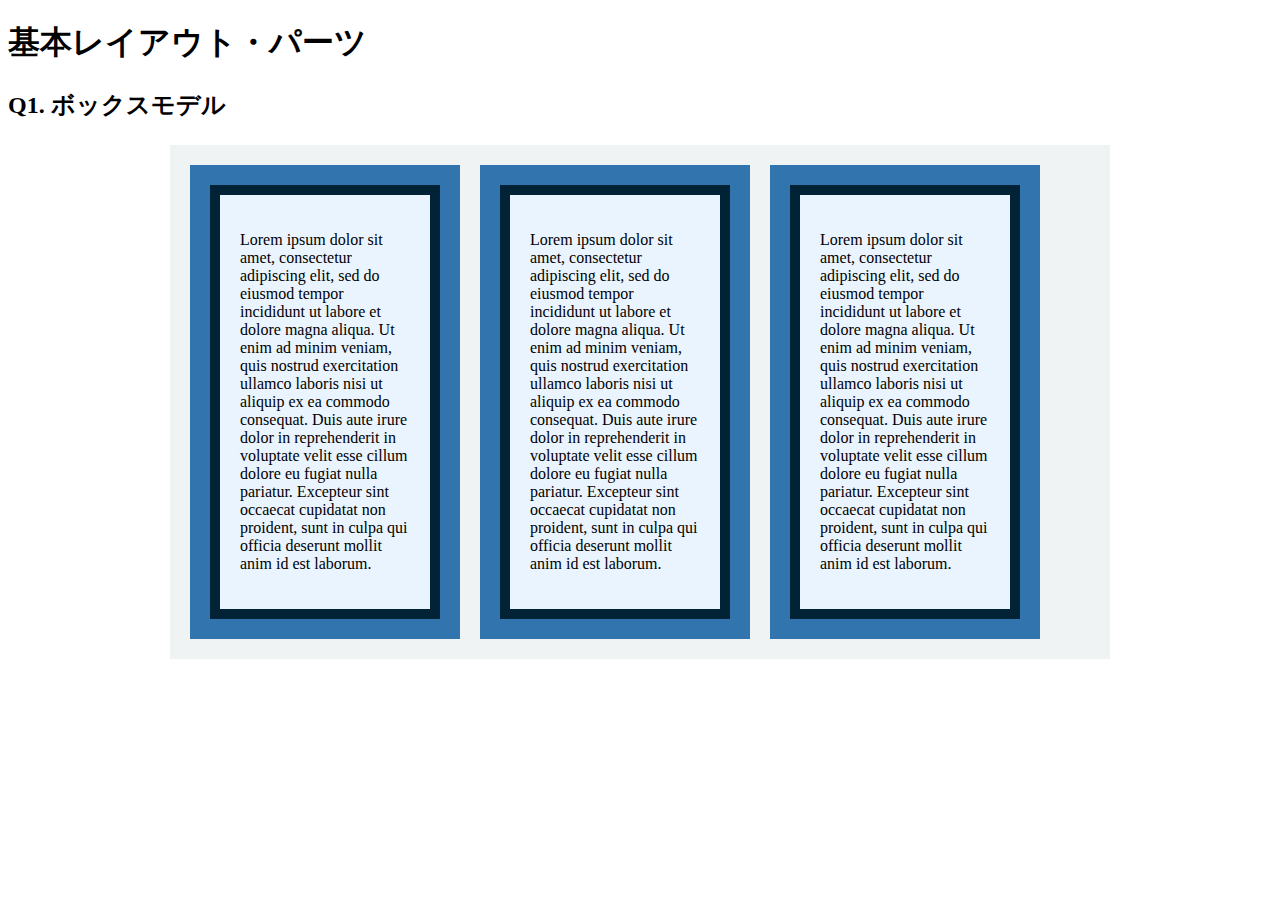
<file: layout_parts/q1/index.html>
<!DOCTYPE html>
<html>
  <head>
    <meta charset="utf-8">
    <meta http-equiv="X-UA-Compatible" content="IE=edge">
    <meta name="viewport" content="width=device-width, initial-scale=1.0, maximum-scale=1.0, user-scalable=no">
    <meta name="format-detection" content="telephone=no">
    <title>基本レイアウト・パーツ</title>
    <link rel="stylesheet" href="http://gizumo-inc.github.io/sample/front-lesson/layout_parts_new/assets/css/reset.css">
    <link rel="stylesheet" href="http://gizumo-inc.github.io/sample/front-lesson/layout_parts_new/assets/css/base.css">
    <link rel="stylesheet" href="css/style.css">
  </head>
  <body>
    <div class="wrapper">
      <h1 class="title">基本レイアウト・パーツ</h1>
      <h2 class="headline">
        <p class="headline__text">Q1. ボックスモデル</p>
      </h2>
      <div class="box">
        <!--
            このQ1のみ「answer」フォルダがあり、そこにQ1でのHTML/CSSの説明が書いてあります。
            その「index.html」をブラウザとテキストエディタで開き、参考にしてみてください。

            この問題はmarginとpaddingとborderをうまく使ってボックスを配置する問題です。
            レイアウトとしては、1つの大きなボックスの中に3つのボックスが横並びになっていて、
            さらにその3つのボックスの中にそれぞれ1つずつボックスが入っている形になっています。
            3つのボックスはfloatで横並びにしているので、clearfixでの解除も忘れないようにしてください。

            ■この問題で使う大事なプロパティ
            ・margin
            ・padding
            ・border
            ・float
        -->
        <!-- 回答はクラスq1の要素の中に書いてね -->
        <!-- すでについてるクラスにはstyleを指定しない。styleをつける場合は自分で新たにクラスをつけること -->
          <div class="q1">            
            <div class="q1__contents clearfix">
              <div class="q1__content">
                <div class="q1__content--box">
                  <p>
                    Lorem ipsum dolor sit amet, consectetur adipiscing elit, sed do eiusmod tempor incididunt ut labore et dolore magna aliqua. Ut enim ad minim veniam, quis nostrud exercitation ullamco laboris nisi ut aliquip ex ea commodo consequat. Duis aute irure dolor in reprehenderit in voluptate velit esse cillum dolore eu fugiat nulla pariatur. Excepteur sint occaecat cupidatat non proident, sunt in culpa qui officia deserunt mollit anim id est laborum.
                  </p>
                </div>
              </div>

              <div class="q1__content">
                <div class="q1__content--box">
                  <p>
                    Lorem ipsum dolor sit amet, consectetur adipiscing elit, sed do eiusmod tempor incididunt ut labore et dolore magna aliqua. Ut enim ad minim veniam, quis nostrud exercitation ullamco laboris nisi ut aliquip ex ea commodo consequat. Duis aute irure dolor in reprehenderit in voluptate velit esse cillum dolore eu fugiat nulla pariatur. Excepteur sint occaecat cupidatat non proident, sunt in culpa qui officia deserunt mollit anim id est laborum.
                  </p>
                </div>
              </div>

              <div class="q1__content">
                <div class="q1__content--box">
                  <p>
                    Lorem ipsum dolor sit amet, consectetur adipiscing elit, sed do eiusmod tempor incididunt ut labore et dolore magna aliqua. Ut enim ad minim veniam, quis nostrud exercitation ullamco laboris nisi ut aliquip ex ea commodo consequat. Duis aute irure dolor in reprehenderit in voluptate velit esse cillum dolore eu fugiat nulla pariatur. Excepteur sint occaecat cupidatat non proident, sunt in culpa qui officia deserunt mollit anim id est laborum.
                  </p>
                </div>
              </div>
          
            </div>
          </div>
          <!-- 回答はクラスq1の要素の中に書いてね -->
      </div>
    </div>
  </body>
</html>
</file>
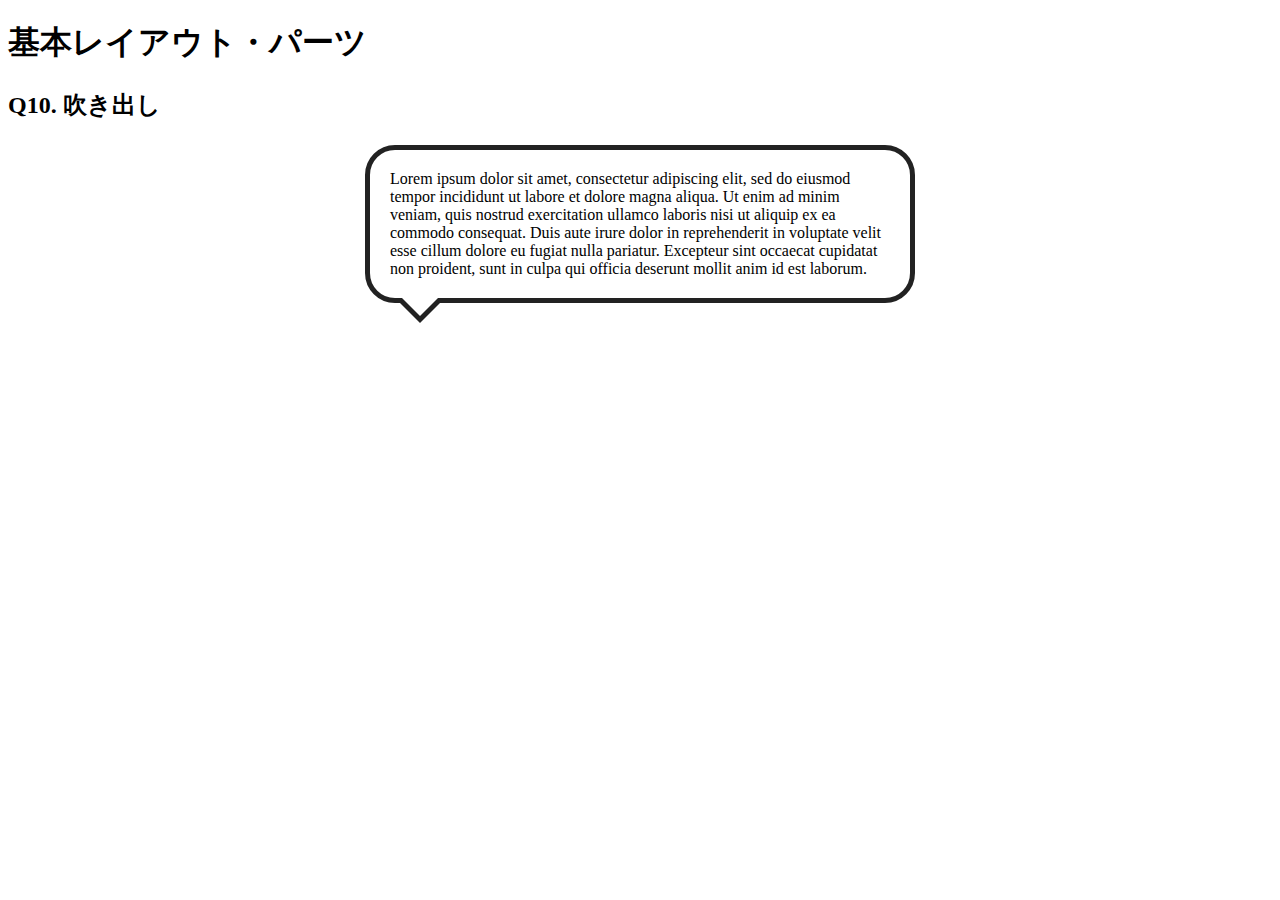
<file: layout_parts/q10/index.html>
<!DOCTYPE html>
<html>
  <head>
    <meta charset="utf-8">
    <meta http-equiv="X-UA-Compatible" content="IE=edge">
    <meta name="viewport" content="width=device-width, initial-scale=1.0, maximum-scale=1.0, user-scalable=no">
    <meta name="format-detection" content="telephone=no">
    <title>基本レイアウト・パーツ</title>
    <link rel="stylesheet" href="http://gizumo-inc.github.io/sample/front-lesson/layout_parts_new/assets/css/reset.css">
    <link rel="stylesheet" href="http://gizumo-inc.github.io/sample/front-lesson/layout_parts_new/assets/css/base.css">
    <link rel="stylesheet" href="css/style.css">
  </head>
  <body>
    <div class="wrapper">
      <h1 class="title">基本レイアウト・パーツ</h1>
      <h2 class="headline">
        <p class="headline__text">Q10. 吹き出し</p>
      </h2>
      <div class="box">
        <!--
             吹き出しというのもwebサイトにおいてよく使われるパーツです。
             これもCSSだけで実装することができますが、吹き出しの枠線の三角の部分がむずかしいかと思います。
             やり方は何通りかありますので、調べてみて自分なりの方法で再現してみてください。

             ■この問題で使う大事なプロパティ
             ・position

             ■この問題で使う大事な擬似要素
             ・:before
             ・:after
        -->
        <!-- 回答はクラスq10の要素の中に書いてね -->
        <!-- すでについてるクラスにはstyleを指定しない。styleをつける場合は自分で新たにクラスをつけること -->
        <div class="q10">
          <div class="q10__balloon">
            Lorem ipsum dolor sit amet, consectetur adipiscing elit, sed do eiusmod tempor incididunt ut labore et dolore magna aliqua. Ut enim ad minim veniam, quis nostrud exercitation ullamco laboris nisi ut aliquip ex ea commodo consequat. Duis aute irure dolor in reprehenderit in voluptate velit esse cillum dolore eu fugiat nulla pariatur. Excepteur sint occaecat cupidatat non proident, sunt in culpa qui officia deserunt mollit anim id est laborum.
          </div>
        </div>
        <!-- 回答はクラスq10の要素の中に書いてね -->
      </div>
    </div>
  </body>
</html>
</file>
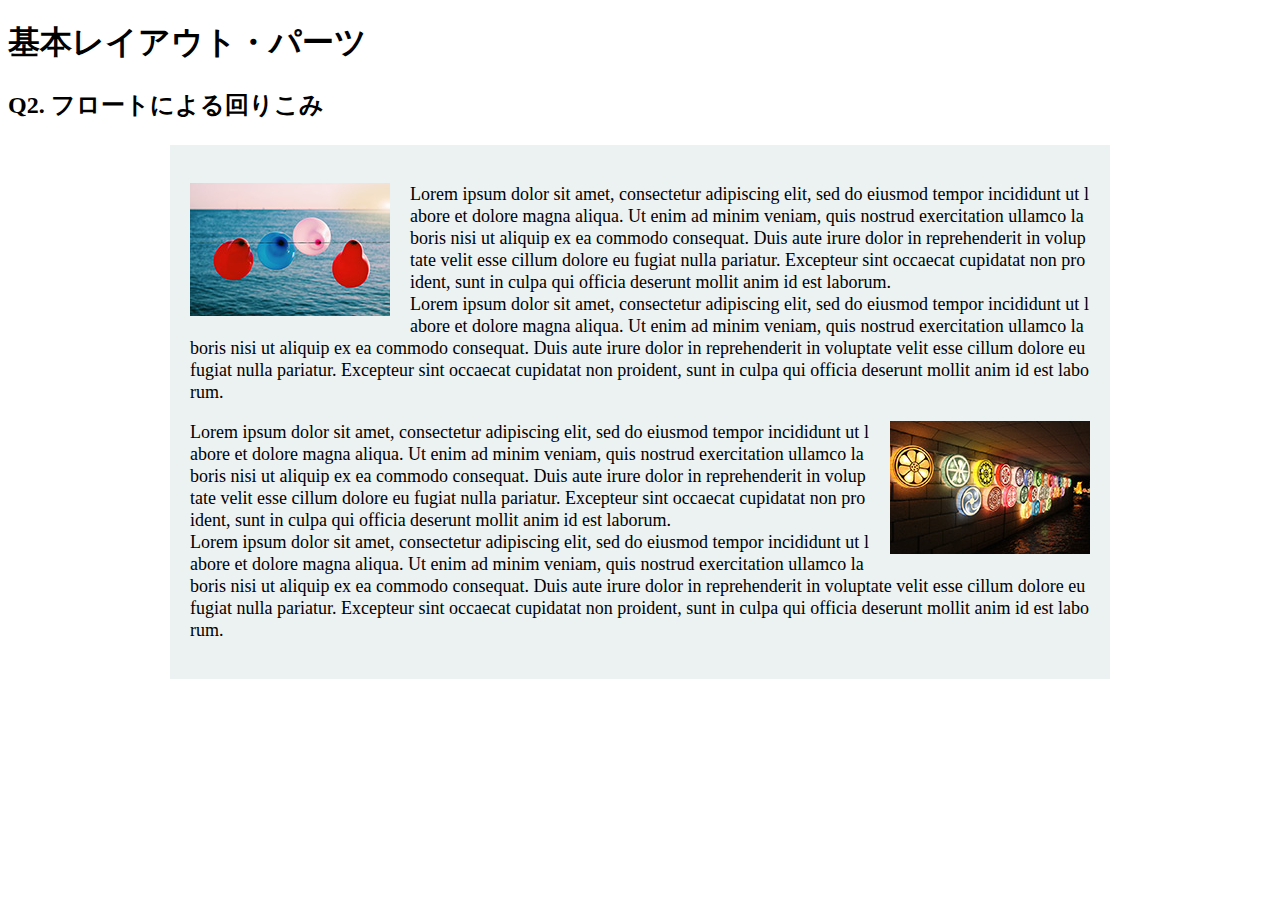
<file: layout_parts/q2/index.html>
<!DOCTYPE html>
<html>
  <head>
    <meta charset="utf-8">
    <meta http-equiv="X-UA-Compatible" content="IE=edge">
    <meta name="viewport" content="width=device-width, initial-scale=1.0, maximum-scale=1.0, user-scalable=no">
    <meta name="format-detection" content="telephone=no">
    <title>基本レイアウト・パーツ</title>
    <link rel="stylesheet" href="http://gizumo-inc.github.io/sample/front-lesson/layout_parts_new/assets/css/reset.css">
    <link rel="stylesheet" href="http://gizumo-inc.github.io/sample/front-lesson/layout_parts_new/assets/css/base.css">
    <link rel="stylesheet" href="css/style.css">
  </head>
  <body>
    <div class="wrapper">
      <h1 class="title">基本レイアウト・パーツ</h1>
      <h2 class="headline">
        <p class="headline__text">Q2. フロートによる回りこみ</p>
      </h2>
      <div class="box">
        <!--
             floatは要素を横並びにするという役割を持ったプロパティですが、文字を回り込ませることができるプロパティでもあります。
             その機能を使って文字列の中に画像をまぜてきれいなレイアウトを作ることができます。
             このレイアウトはボックスで言うと、1つの大きなボックスの中に2つのボックスが縦に並んでいる状態です。文字がずっと続いているのでボックスは1つしかないと思われがちですが、2つのボックスで作っているのでそこを意識してみてください。

             画像はimgタグを使って出力します。使う画像は以下の2つです。
             1つ目の画像： "http://gizumo-inc.github.io/sample/front-lesson/layout_parts_new/assets/img/q2/thumb_1.jpg"
             2つ目の画像： "http://gizumo-inc.github.io/sample/front-lesson/layout_parts_new/assets/img/q2/thumb_2.jpg"

             ■この問題で使う大事なプロパティ
             ・margin
             ・float
        -->
        <!-- 回答はクラスq2の要素の中に書いてね -->
        <!-- すでについてるクラスにはstyleを指定しない。styleをつける場合は自分で新たにクラスをつけること -->
        <div class="q2">
          <div class="q2__contents">
            <div class="q2__content">
              <div class="left__content">
                <img src="../assets/img/q2/thumb_1.jpg" alt="">
              </div>
                <p class="q2__text">Lorem ipsum dolor sit amet, consectetur adipiscing elit, sed do eiusmod tempor incididunt ut labore et dolore magna aliqua. Ut enim ad minim veniam, quis nostrud exercitation ullamco laboris nisi ut aliquip ex ea commodo consequat. Duis aute irure dolor in reprehenderit in voluptate velit esse cillum dolore eu fugiat nulla pariatur. Excepteur sint occaecat cupidatat non proident, sunt in culpa qui officia deserunt mollit anim id est laborum.<br>Lorem ipsum dolor sit amet, consectetur adipiscing elit, sed do eiusmod tempor incididunt ut labore et dolore magna aliqua. Ut enim ad minim veniam, quis nostrud exercitation ullamco laboris nisi ut aliquip ex ea commodo consequat. Duis aute irure dolor in reprehenderit in voluptate velit esse cillum dolore eu fugiat nulla pariatur. Excepteur sint occaecat cupidatat non proident, sunt in culpa qui officia deserunt mollit anim id est laborum.</p>
            </div>
            <div class="q2__content">
              <div class="right__content">
                <img src="../assets/img/q2/thumb_2.jpg" alt="">
              </div>
              <p class="q2__text">Lorem ipsum dolor sit amet, consectetur adipiscing elit, sed do eiusmod tempor incididunt ut labore et dolore magna aliqua. Ut enim ad minim veniam, quis nostrud exercitation ullamco laboris nisi ut aliquip ex ea commodo consequat. Duis aute irure dolor in reprehenderit in voluptate velit esse cillum dolore eu fugiat nulla pariatur. Excepteur sint occaecat cupidatat non proident, sunt in culpa qui officia deserunt mollit anim id est laborum.<br>Lorem ipsum dolor sit amet, consectetur adipiscing elit, sed do eiusmod tempor incididunt ut labore et dolore magna aliqua. Ut enim ad minim veniam, quis nostrud exercitation ullamco laboris nisi ut aliquip ex ea commodo consequat. Duis aute irure dolor in reprehenderit in voluptate velit esse cillum dolore eu fugiat nulla pariatur. Excepteur sint occaecat cupidatat non proident, sunt in culpa qui officia deserunt mollit anim id est laborum.</p>
            </div>
          </div>
        </div>
        <!-- 回答はクラスq2の要素の中に書いてね -->
      </div>
    </div>
  </body>
</html>
</file>
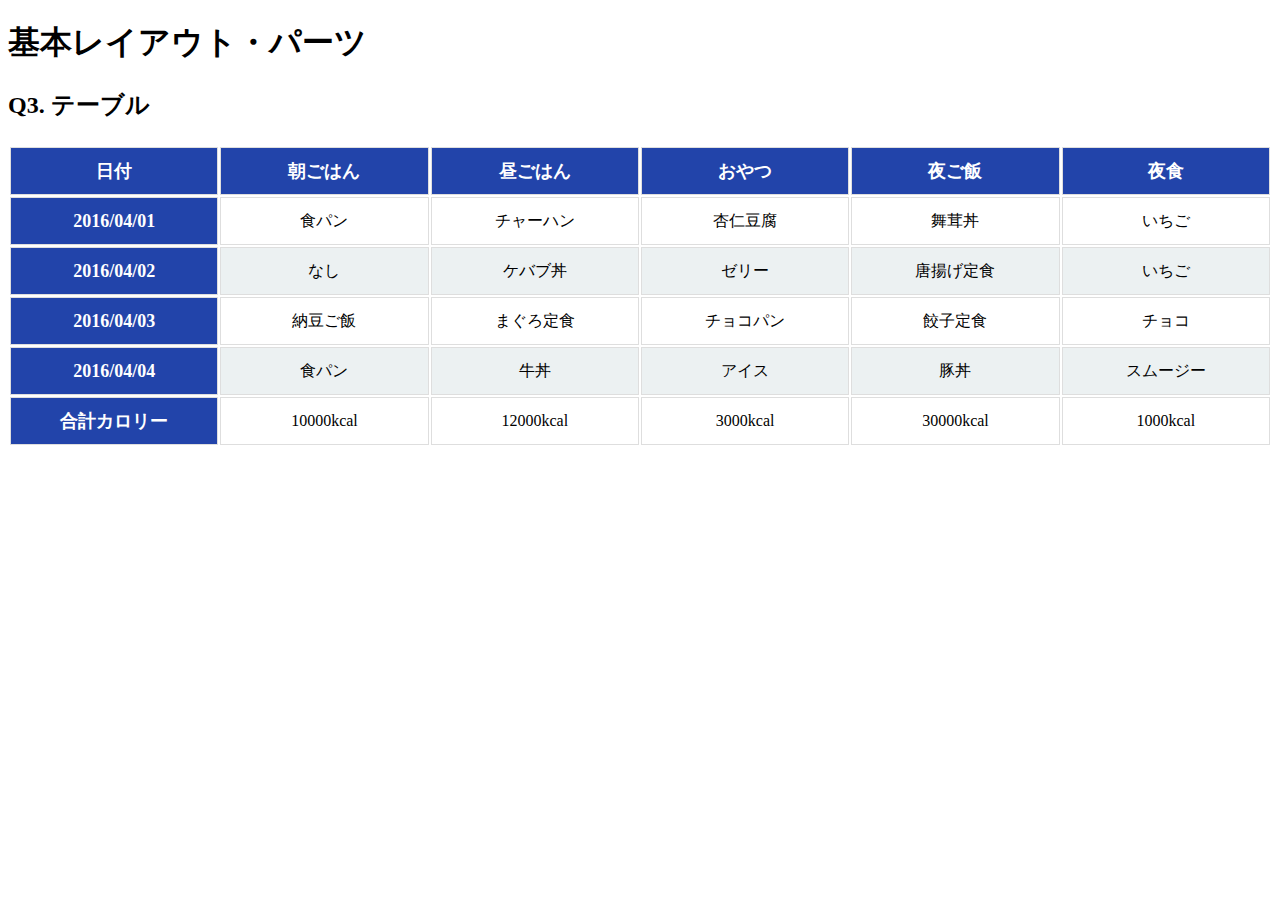
<file: layout_parts/q3/index.html>
<!DOCTYPE html>
<html>
  <head>
    <meta charset="utf-8">
    <meta http-equiv="X-UA-Compatible" content="IE=edge">
    <meta name="viewport" content="width=device-width, initial-scale=1.0, maximum-scale=1.0, user-scalable=no">
    <meta name="format-detection" content="telephone=no">
    <title>基本レイアウト・パーツ</title>
    <link rel="stylesheet" href="http://gizumo-inc.github.io/sample/front-lesson/layout_parts_new/assets/css/reset.css">
    <link rel="stylesheet" href="http://gizumo-inc.github.io/sample/front-lesson/layout_parts_new/assets/css/base.css">
    <link rel="stylesheet" href="css/style.css">
  </head>
  <body>
    <div class="wrapper">
      <h1 class="title">基本レイアウト・パーツ</h1>
      <h2 class="headline">
        <p class="headline__text">Q3. テーブル</p>
      </h2>
      <div class="box">
        <!--
             tableタグを使って表をつくってもらいます。
             tableタグ内では使っていいタグと使っていい順序というものが決まっています。
             それを検索しながら当てはめてください。

             背景色が青いセルのfont-sizeは18pxでline-heightが26pxです。
             それ以外のセルはfont-sizeが16pxでline-heightが22pxです。

             ■この問題で使う大事なプロパティ
             ・table-layout

             ■この問題で使う大事な擬似要素
             ・:nth-child
             ・:first-child
             ・:last-child

             ■必須ではないけど使えると便利な擬似要素
             ・:not
        -->
        <!-- 回答はクラスq3の要素の中に書いてね -->
        <!-- すでについてるクラスにはstyleを指定しない。styleをつける場合は自分で新たにクラスをつけること -->
        <div class="q3">
          <table class="q3__contents">
            <thead>
              <tr>
                <th>日付</th>
                <th>朝ごはん</th>
                <th>昼ごはん</th>
                <th>おやつ</th>
                <th>夜ご飯</th>
                <th>夜食</th>
              </tr>
            </thead>
            <tbody>
              <tr>
                <th>2016/04/01</th>
                <td>食パン</td>
                <td>チャーハン</td>
                <td>杏仁豆腐</td>
                <td>舞茸丼</td>
                <td>いちご</td>
              </tr>
              <tr>
                <th>2016/04/02</th>
                <td>なし</td>
                <td>ケバブ丼</td>
                <td>ゼリー</td>
                <td>唐揚げ定食</td>
                <td>いちご</td>
              </tr>
              <tr>
                <th>2016/04/03</th>
                <td>納豆ご飯</td>
                <td>まぐろ定食</td>
                <td>チョコパン</td>
                <td>餃子定食</td>
                <td>チョコ</td>
              </tr>
              <tr>
                <th>2016/04/04</th>
                <td>食パン</td>
                <td>牛丼</td>
                <td>アイス</td>
                <td>豚丼</td>
                <td>スムージー</td>
              </tr>
              <tr>
                <th>合計カロリー</th>
                <td>10000kcal</td>
                <td>12000kcal</td>
                <td>3000kcal</td>
                <td>30000kcal</td>
                <td>1000kcal</td>
              </tr>
            </tbody>
          </table>
          </div>
        </div>
        <!-- 回答はクラスq3の要素の中に書いてね -->
      </div>
    </div>
  </body>
</html>
</file>
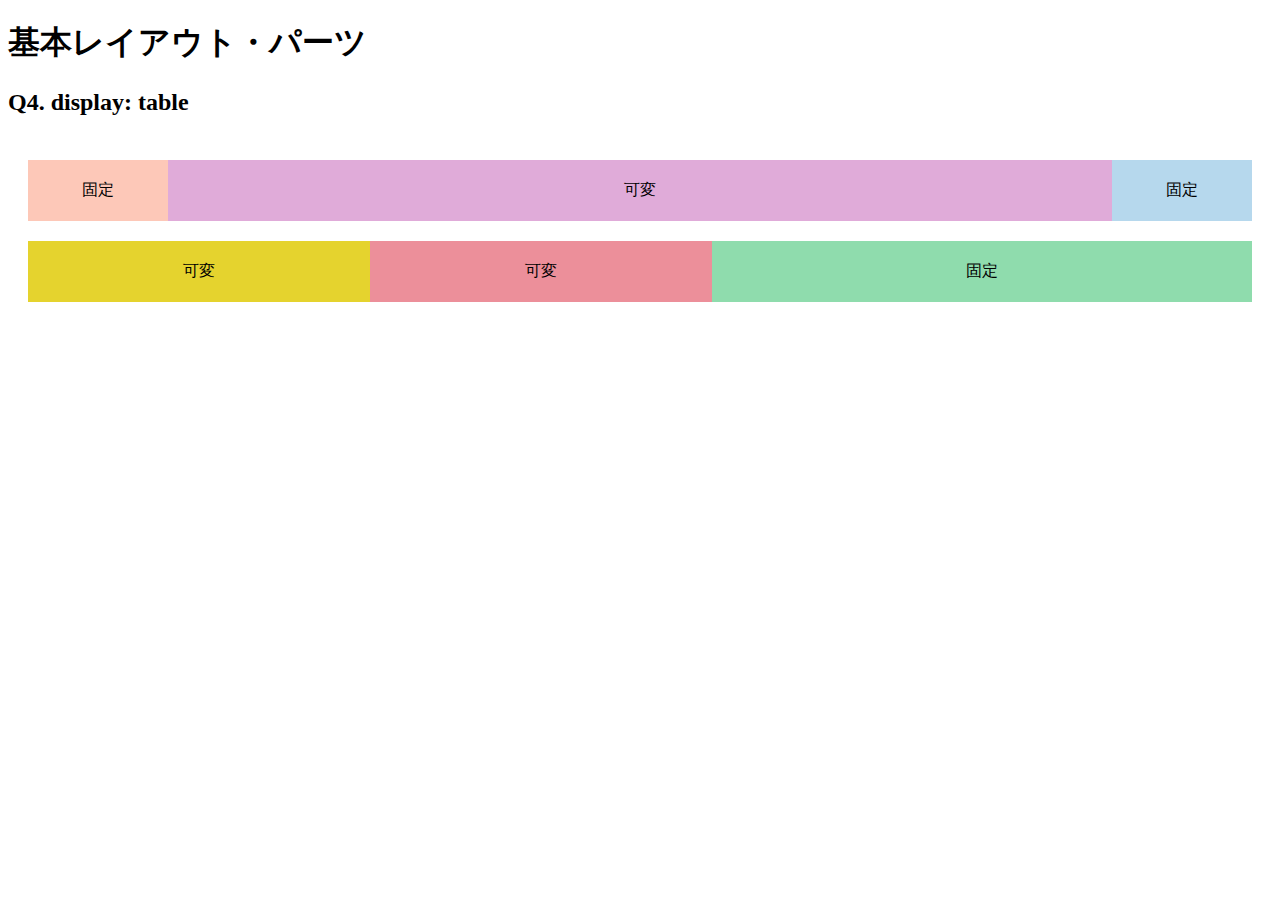
<file: layout_parts/q4/index.html>
<!DOCTYPE html>
<html>
  <head>
    <meta charset="utf-8">
    <meta http-equiv="X-UA-Compatible" content="IE=edge">
    <meta name="viewport" content="width=device-width, initial-scale=1.0, maximum-scale=1.0, user-scalable=no">
    <meta name="format-detection" content="telephone=no">
    <title>基本レイアウト・パーツ</title>
    <link rel="stylesheet" href="http://gizumo-inc.github.io/sample/front-lesson/layout_parts_new/assets/css/reset.css">
    <link rel="stylesheet" href="http://gizumo-inc.github.io/sample/front-lesson/layout_parts_new/assets/css/base.css">
    <link rel="stylesheet" href="css/style.css">
  </head>
  <body>
    <div class="wrapper">
      <h1 class="title">基本レイアウト・パーツ</h1>
      <h2 class="headline">
        <p class="headline__text">Q4. display: table</p>
      </h2>
      <div class="box">
        <!--
             Webサイトを作る際、「メインコンテンツはウィンドウの横幅に応じて伸縮するけれどサイドバーは常に固定値」といったようなレイアウトをすることが多々あります。
             そのようなときに、ウィンドウサイズに対して固定のものと可変のものを横に並べるやり方がわからないとレイアウトができません。
             display: tableを使うことで実現することができるのでやってみましょう。
             固定と書いてあるdivはウィンドウサイズが変わっても横幅が変化せず、可変と書いてあるdivはウィンドウサイズの変化に合わせて横幅が変化するようにスタイルをあてます。

             今回もHTMLは記述してあるので、新たにclassを付与してスタイルをあててください。
             .q4のdivにスタイルを当てる場合は、.q4に当てるのではなく新たにclassを付与してスタイルをあててください。

             ■この問題で使う大事なプロパティ
             ・display: table
             ・display: table-cell
        -->
        <!-- 回答はクラスq4の要素の中に書いてね -->
        <!-- すでについてるクラスにはstyleを指定しない。styleをつける場合は自分で新たにクラスをつけること -->
        <!-- 新たにタグは追加しなくてもできます。 -->
        <div class="q4">
          <div class="q4__contents">
            <div class="q4__content">
              <div class="q4__content__sell pink__sell">固定</div>
              <div class="q4__content__sell purple__sell">可変</div>
              <div class="q4__content__sell blue__sell">固定</div>
            </div>
  
            <div class="q4__content">
              <div class="q4__content__sell yellow__sell">可変</div>
              <div class="q4__content__sell red__sell">可変</div>
              <div class="q4__content__sell green__sell">固定</div>
            </div>
          </div>

        </div>
        <!-- 回答はクラスq4の要素の中に書いてね -->
      </div>
    </div>
  </body>
</html>
</file>
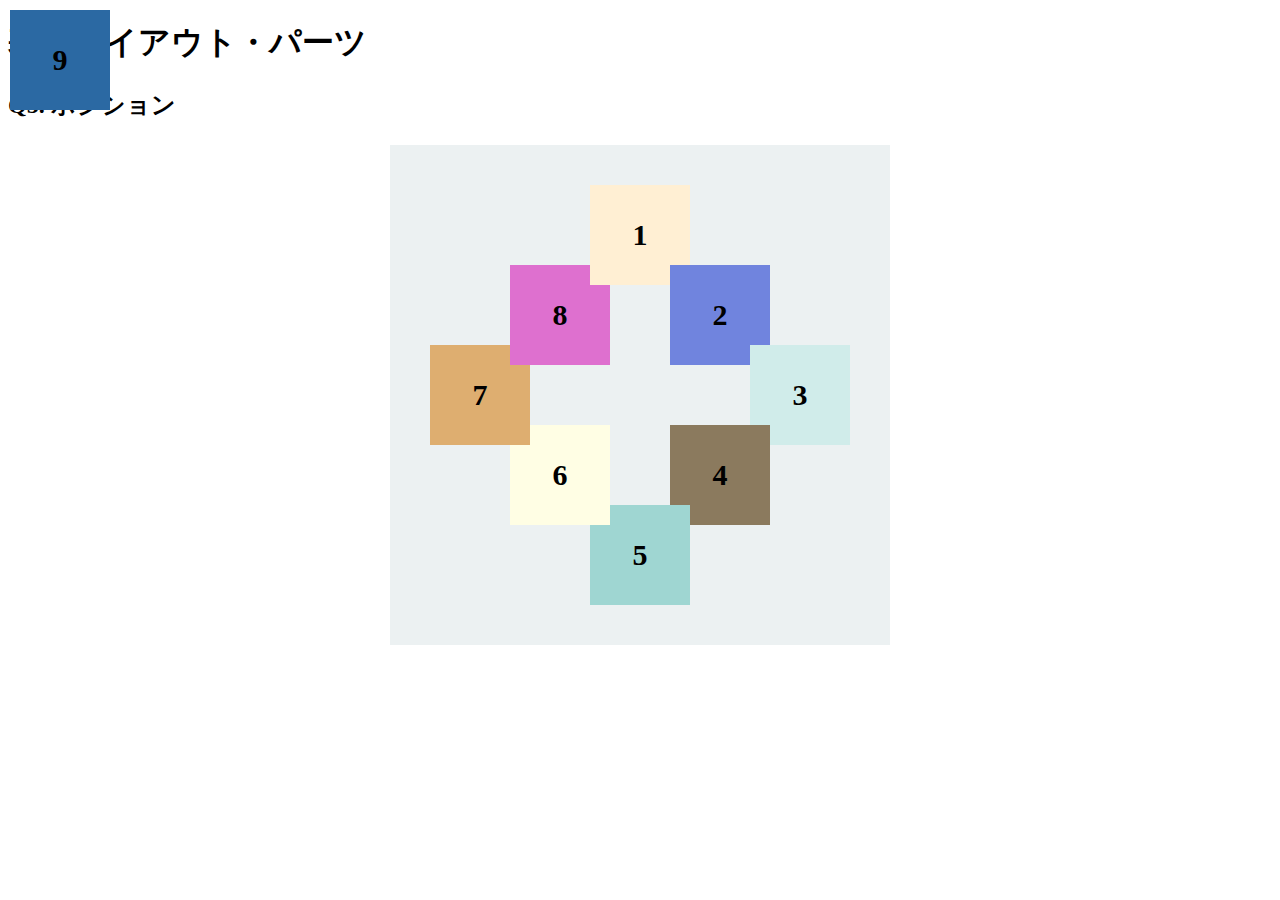
<file: layout_parts/q5/index.html>
<!DOCTYPE html>
<html>
  <head>
    <meta charset="utf-8">
    <meta http-equiv="X-UA-Compatible" content="IE=edge">
    <meta name="viewport" content="width=device-width, initial-scale=1.0, maximum-scale=1.0, user-scalable=no">
    <meta name="format-detection" content="telephone=no">
    <title>基本レイアウト・パーツ</title>
    <link rel="stylesheet" href="http://gizumo-inc.github.io/sample/front-lesson/layout_parts_new/assets/css/reset.css">
    <link rel="stylesheet" href="http://gizumo-inc.github.io/sample/front-lesson/layout_parts_new/assets/css/base.css">
    <link rel="stylesheet" href="css/style.css">
  </head>
  <body>
    <div class="wrapper">
      <h1 class="title">基本レイアウト・パーツ</h1>
      <h2 class="headline">
        <p class="headline__text">Q5. ポジション</p>
      </h2>
      <div class="box">
        <!--
             9個のボックスをきれいに配置しましょう。ボックスの重なり方(どれが上にあるのか)も意識してください。
             9番のボックスは常に(画面サイズに関わらず、スクロールに付随して)画面の左上に存在するように配置してください。

             ちなみにこの問題では、すでにHTMLは用意されています。
             ただ順序がばらばらになっているので、HTMLは変えずにCSSだけで正しい順序で配置してみてください。(classの付与は可)

             普通にやると1番のボックスが8番のボックスの下になってしまいます。
             下記にある「この問題で使う大事な擬似要素」のbefore or afterを使って、
             1番のボックスと同じ色、重なり部分と同じ大きさの要素を作ってpositionで配置しましょう。

             ■この問題で使う大事なプロパティ
             ・position
             ・z-index
             ■この問題で使う大事な擬似要素
             ・:before or :after
        -->
        <!-- 回答はクラスq5の要素の中に書いてね -->
        <!-- すでについてるクラスにはstyleを指定しない。styleをつける場合は自分で新たにクラスをつけること -->
        <!-- 新たにタグは追加しなくてもできます。 -->
        <div class="q5">
          <div class="q5__content">
            <div class="q5__box no-8">8</div>
            <div class="q5__box no-5">5</div>
            <div class="q5__box no-1">1</div>
            <div class="q5__box no-7">7</div>
            <div class="q5__box no-4">4</div>
            <div class="q5__box no-6">6</div>
            <div class="q5__box no-2">2</div>
            <div class="q5__box no-3">3</div>
            <div class="q5__box no-9">9</div>
          </div>
        </div>
        <!-- 回答はクラスq5の要素の中に書いてね -->
      </div>
    </div>
  </body>
</html>
</file>
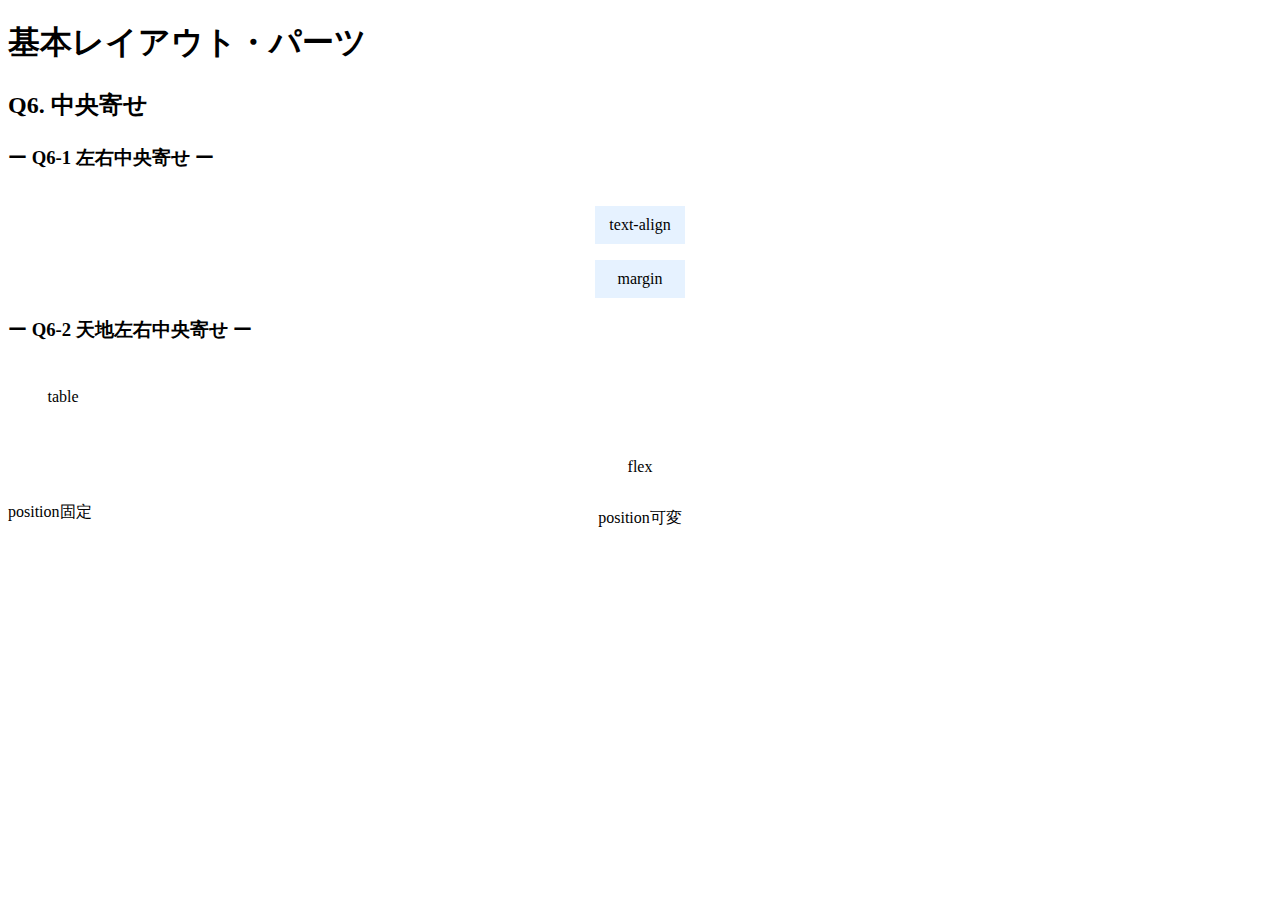
<file: layout_parts/q6/index.html>
<!DOCTYPE html>
<html>
  <head>
    <meta charset="utf-8">
    <meta http-equiv="X-UA-Compatible" content="IE=edge">
    <meta name="viewport" content="width=device-width, initial-scale=1.0, maximum-scale=1.0, user-scalable=no">
    <meta name="format-detection" content="telephone=no">
    <title>基本レイアウト・パーツ</title>
    <link rel="stylesheet" href="http://gizumo-inc.github.io/sample/front-lesson/layout_parts_new/assets/css/reset.css">
    <link rel="stylesheet" href="http://gizumo-inc.github.io/sample/front-lesson/layout_parts_new/assets/css/base.css">
    <link rel="stylesheet" href="css/style.css">
  </head>
  <body>
    <div class="wrapper">
      <h1 class="title">基本レイアウト・パーツ</h1>
      <h2 class="headline">
        <p class="headline__text">Q6. 中央寄せ</p>
      </h2>
      <div class="box">
        <!--
             左右の中央寄せや、天地(上下)の中央寄せというのはサイトを作っているとよく遭遇するレイアウトです。
             色々なやり方があるのですが、状況に応じて最適なものは違うので適切な配置の仕方ができるようになりましょう。
             この問題ではHTMLはすでに用意しているので、classを自分で付与してスタイルをあててください。
        -->
        <div class="box__inner">
          <h3 class="box__headline">
            <p class="box__headline__text">ー Q6-1 左右中央寄せ ー</p>
          </h3>
          <!--
               ブロック要素内のテキスト(or インライン要素)の左右中央寄せに関してはtext-align:centerを設定することで簡単にできます。
               ただ、ブロック要素そのものの左右中央寄せは少し工夫をしないとできません。
               大きく分けて2通りのやり方があるのですが、それが以下の問題の2つです。
               中央寄せするブロックの横幅が可変の場合はtext-alignでの方法が、固定の場合はmarginでの方法が向いています。
          -->
          <div class="q6 q6--horizontal">
            <!--
                 ■この問題で使う大事なプロパティ
                 ・display
                 ・text-align
            -->
            <!-- Q6-1の回答はここに書いてね -->
            <!-- 新たにタグは追加しなくてもできます。 -->
            <div class="q6__box is__textalign">
              <div class="q6__box--inner">
                <p class="q6__box--text">text-align</p>
              </div>
            </div>

            <!-- Q6-1の回答はここに書いてね -->

            <!--
                 ■この問題で使う大事なプロパティ
                 ・margin
            -->
            <!-- Q6-1の回答はここに書いてね -->
            <!-- 新たにタグは追加しなくてもできます。 -->
            <div class="q6__box is__margin">
              <p class="q6__box--text">margin</p>
            </div>
            <!-- Q6-1の回答はここに書いてね -->
          </div>
        </div>

        <div class="box__inner">
          <h3 class="box__headline">
            <p class="box__headline__text">ー Q6-2 天地左右中央寄せ ー</p>
          </h3>
          <!--
               ブロック要素の天地中央寄せは左右よりも難易度が高くなります。
               そして天地の中央寄せができる状態だと左右もできる状態に自然になっているため、今回は天地左右の中央寄せになります。
               やり方は大きくわけて3つあります。
               1番目の方法は少し前までよく使われていたやり方で全てのブラウザで表示ができますが、HTMLの記述が冗長になってしまいます。
               2番目の方法は最新の記述で、とても簡単に書くことができますが、少し古いブラウザだと対応していません。
               3番目の方法もよく使われますが、これも少し古いブラウザだと対応していません。

               この問題もHTMLが用意されているのでclassを付与してスタイルをあててください。すでにふられているclassにスタイルをあてることはせず、新規でclassを作ってください。
          -->
          <!--
               ■この問題で使う大事なプロパティ
               ・display: table
               ・display: table-cell
               ・display: inline-block
               ・vertical-align
          -->
          <!-- Q6-2の回答はここに書いてね -->
          <!-- すでについてるクラスにはstyleを指定しない。styleをつける場合は自分で新たにクラスをつけること -->
          <!-- 新たにタグは追加しなくてもできます。 -->
          <div class="q6 q6--around is__table">
            <div class="q6__box">
              <p class="q6__box--text">table</p>
            </div>
          </div>

          <!-- Q6-2の回答はここに書いてね -->
          <!--
               ■この問題で使う大事なプロパティ
               ・display: flex
               ・align-items
               ・justify-content
          -->
          <!-- Q6-2の回答はここに書いてね -->
          <!-- すでについてるクラスにはstyleを指定しない。styleをつける場合は自分で新たにクラスをつけること -->
          <!-- 新たにタグは追加しなくてもできます。 -->
          <div class="q6 q6--around is__flex">
            <p class="q6__box--text">flex</p>
          </div>
          <!-- Q6-2の回答はここに書いてね -->
          <div class="q6 q6--position">
            <!--
                 中央寄せする要素のサイズが固定のとき

                 ■この問題で使う大事なプロパティ
                 ・position
                 ・margin
            -->
            <!-- Q6-2の回答はここに書いてね -->
            <!-- すでについてるクラスにはstyleを指定しない。styleをつける場合は自分で新たにクラスをつけること -->
            <!-- 新たにタグは追加しなくてもできます。 -->
            <div class="q6__box is-stable fixed">
              <!-- クラスの追加 -->
              <p class="q6__box__inner fixed__text">position固定</p>
            </div>
            <!-- Q6-2の回答はここに書いてね -->
            <!--
                 中央寄せする要素のサイズが可変のとき

                 ■この問題で使う大事なプロパティ
                 ・position
                 ・transform
            -->
            <!-- Q6-2の回答はここに書いてね -->
            <!-- すでについてるクラスにはstyleを指定しない。styleをつける場合は自分で新たにクラスをつけること -->
            <!-- 新たにタグは追加しなくてもできます。 -->
            <div class="q6__box is-flexible variable">
              <p class="q6__box__inner variable__text">position可変</p>
            </div>
            <!-- Q6-2の回答はここに書いてね -->
          </div>
        </div>
      </div>
    </div>
  </body>
</html>
</file>
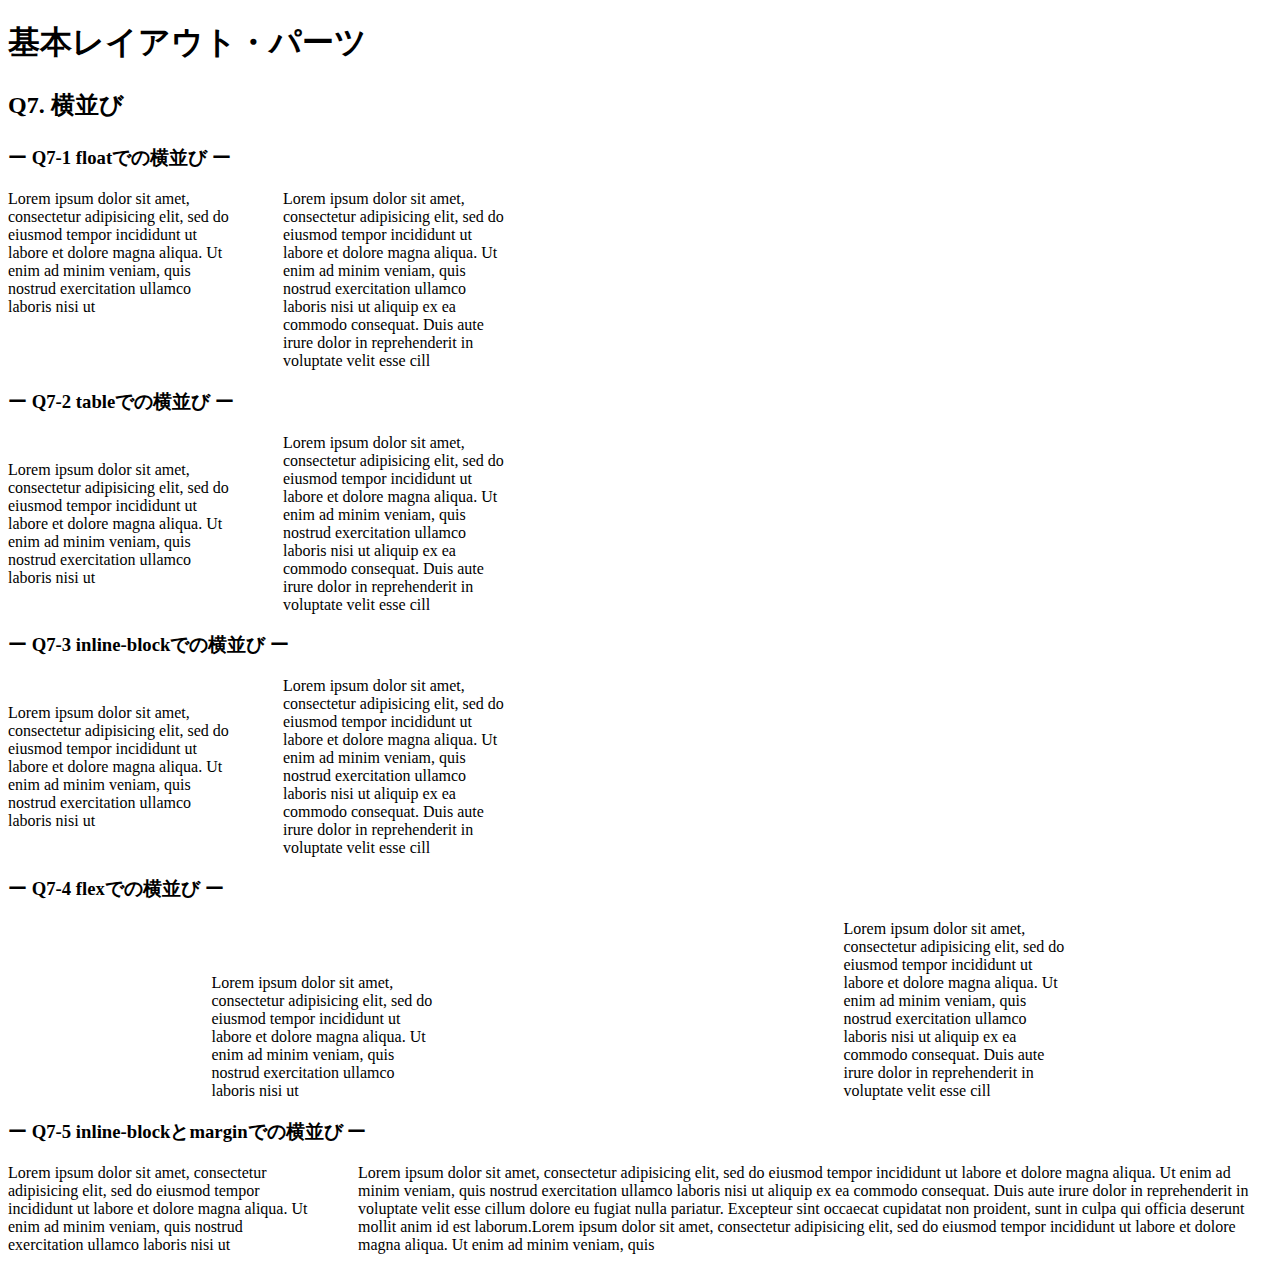
<file: layout_parts/q7/index.html>
<!DOCTYPE html>
<html>
  <head>
    <meta charset="utf-8">
    <meta http-equiv="X-UA-Compatible" content="IE=edge">
    <meta name="viewport" content="width=device-width, initial-scale=1.0, maximum-scale=1.0, user-scalable=no">
    <meta name="format-detection" content="telephone=no">
    <title>基本レイアウト・パーツ</title>
    <link rel="stylesheet" href="http://gizumo-inc.github.io/sample/front-lesson/layout_parts_new/assets/css/reset.css">
    <link rel="stylesheet" href="http://gizumo-inc.github.io/sample/front-lesson/layout_parts_new/assets/css/base.css">
    <link rel="stylesheet" href="css/style.css">
  </head>
  <body>
    <div class="wrapper">
      <h1 class="title">基本レイアウト・パーツ</h1>
      <h2 class="headline">
        <p class="headline__text">Q7. 横並び</p>
      </h2>
      <div class="box">
        <!--
             要素を横並びにするというのは、高頻出のレイアウトです。
             色々なやり方があるのですが、状況に応じて最適なものは違うので適切な配置の仕方ができるようになりましょう。
             この問題ではHTMLはすでに用意しているので、classを自分で付与してスタイルをあててください。
        -->
        <div class="box__inner">
          <h3 class="box__headline">
            <p class="box__headline__text">ー Q7-1 floatでの横並び ー</p>
          </h3>
          <!--
               ■この問題で使う大事なプロパティ
               ・float
          -->
          <!-- Q7の回答はここに書いてね -->
          <!-- すでについてるクラスにはstyleを指定しない。styleをつける場合は自分で新たにクラスをつけること -->
          <!-- 新たにタグは追加しなくてもできます。 -->
          <div class="q7 q7--float">
            <div class="q7__inner clearfix q7__wrapper">
              <div class="q7__box q7__content">
                Lorem ipsum dolor sit amet, consectetur adipisicing elit, sed do eiusmod tempor incididunt ut labore et dolore magna aliqua. Ut enim ad minim veniam, quis nostrud exercitation ullamco laboris nisi ut
              </div>
              <div class="q7__box q7__content">
                Lorem ipsum dolor sit amet, consectetur adipisicing elit, sed do eiusmod tempor incididunt ut labore et dolore magna aliqua. Ut enim ad minim veniam, quis nostrud exercitation ullamco laboris nisi ut aliquip ex ea commodo consequat. Duis aute irure dolor in reprehenderit in voluptate velit esse cill
              </div>
            </div>
          </div>
          <!-- Q7の回答はここに書いてね -->
        </div>

        <div class="box__inner">
          <h3 class="box__headline">
            <p class="box__headline__text">ー Q7-2 tableでの横並び ー</p>
          </h3>
          <!--
               少しクセのある横並び方法です。

               ■この問題で使う大事なプロパティ
               ・display: table
               ・display: table-cell
          -->
          <!-- Q7の回答はここに書いてね -->
          <!-- すでについてるクラスにはstyleを指定しない。styleをつける場合は自分で新たにクラスをつけること -->
          <!-- 新たにタグは追加しなくてもできます。 -->
          <div class="q7 q7--table">
            <div class="q7__inner q7__wrapper">
              <div class="q7__box q7__content">
                <div class="q7__box__text q7__text">
                  Lorem ipsum dolor sit amet, consectetur adipisicing elit, sed do eiusmod tempor incididunt ut labore et dolore magna aliqua. Ut enim ad minim veniam, quis nostrud exercitation ullamco laboris nisi ut
                </div>
              </div>
              <div class="q7__box q7__content">
                <div class="q7__box__text q7__text">
                  Lorem ipsum dolor sit amet, consectetur adipisicing elit, sed do eiusmod tempor incididunt ut labore et dolore magna aliqua. Ut enim ad minim veniam, quis nostrud exercitation ullamco laboris nisi ut aliquip ex ea commodo consequat. Duis aute irure dolor in reprehenderit in voluptate velit esse cill
                </div>
              </div>
            </div>
          </div>
          <!-- Q7の回答はここに書いてね -->
        </div>

        <div class="box__inner">
          <h3 class="box__headline">
            <p class="box__headline__text">ー Q7-3 inline-blockでの横並び ー</p>
          </h3>
          <!--
               ■この問題で使う大事なプロパティ
               ・display: inline-block
          -->
          <!-- Q7の回答はここに書いてね -->
          <!-- すでについてるクラスにはstyleを指定しない。styleをつける場合は自分で新たにクラスをつけること -->
          <!-- 新たにタグは追加しなくてもできます。 -->
          <div class="q7 q7--inlineblock">
            <div class="q7__inner q7__wrapper">
              <div class="q7__box q7__content">
                Lorem ipsum dolor sit amet, consectetur adipisicing elit, sed do eiusmod tempor incididunt ut labore et dolore magna aliqua. Ut enim ad minim veniam, quis nostrud exercitation ullamco laboris nisi ut
              </div>
              <div class="q7__box q7__content">
                Lorem ipsum dolor sit amet, consectetur adipisicing elit, sed do eiusmod tempor incididunt ut labore et dolore magna aliqua. Ut enim ad minim veniam, quis nostrud exercitation ullamco laboris nisi ut aliquip ex ea commodo consequat. Duis aute irure dolor in reprehenderit in voluptate velit esse cill
              </div>
            </div>
          </div>
          <!-- Q7の回答はここに書いてね -->
        </div>

        <div class="box__inner">
          <h3 class="box__headline">
            <p class="box__headline__text">ー Q7-4 flexでの横並び ー</p>
          </h3>
          <!--
               簡単に横並びが可能、かつ様々なアレンジが可能ですが、
               少し古いブラウザには対応してないので、他のものもしっかりと覚えるようにしましょう。

               ■この問題で使う大事なプロパティ
               ・flex
          -->
          <!-- Q7の回答はここに書いてね -->
          <!-- すでについてるクラスにはstyleを指定しない。styleをつける場合は自分で新たにクラスをつけること -->
          <!-- 新たにタグは追加しなくてもできます。 -->
          <div class="q7 q7--flex">
            <div class="q7__inner q7__wrapper">
              <div class="q7__box q7__content">
                Lorem ipsum dolor sit amet, consectetur adipisicing elit, sed do eiusmod tempor incididunt ut labore et dolore magna aliqua. Ut enim ad minim veniam, quis nostrud exercitation ullamco laboris nisi ut
              </div>
              <div class="q7__box q7__content">
                Lorem ipsum dolor sit amet, consectetur adipisicing elit, sed do eiusmod tempor incididunt ut labore et dolore magna aliqua. Ut enim ad minim veniam, quis nostrud exercitation ullamco laboris nisi ut aliquip ex ea commodo consequat. Duis aute irure dolor in reprehenderit in voluptate velit esse cill
              </div>
            </div>
          </div>
          <!-- Q7の回答はここに書いてね -->
        </div>

        <div class="box__inner">
          <h3 class="box__headline">
            <p class="box__headline__text">ー Q7-5 inline-blockとmarginでの横並び ー</p>
          </h3>
          <!--
               上記でやったdisplay: inline-block;での横並び方法の派生です。
               この方法を使うと固定幅 + 可変幅のレイアウトで横並びが可能です。
               ネガティブマージン（例：margin-left: -200px;）を使用します。

               ただ方法はいくつかあるので、固定幅 + 可変幅になっていれば問題ないです。

               ■この問題で使う大事なプロパティ
               ・display: inline-block
               ・margin, padding
          -->
          <!-- Q7の回答はここに書いてね -->
          <!-- すでについてるクラスにはstyleを指定しない。styleをつける場合は自分で新たにクラスをつけること -->
          <!-- 新たにタグは追加しなくてもできます。 -->
          <div class="q7 q7--margin">
            <div class="q7__inner is-full q7__wrapper">
              <div class="q7__box is-stable q7__content">
                <div class="q7__box__text q7__text">
                  Lorem ipsum dolor sit amet, consectetur adipisicing elit, sed do eiusmod tempor incididunt ut labore et dolore magna aliqua. Ut enim ad minim veniam, quis nostrud exercitation ullamco laboris nisi ut
                </div>
              </div>
              <div class="q7__box is-flex q7__content">
                <div class="q7__box__text q7__text">
                  Lorem ipsum dolor sit amet, consectetur adipisicing elit, sed do eiusmod tempor incididunt ut labore et dolore magna aliqua. Ut enim ad minim veniam, quis nostrud exercitation ullamco laboris nisi ut aliquip ex ea commodo consequat. Duis aute irure dolor in reprehenderit in voluptate velit esse cillum dolore eu fugiat nulla pariatur. Excepteur sint occaecat cupidatat non proident, sunt in culpa qui officia deserunt mollit anim id est laborum.Lorem ipsum dolor sit amet, consectetur adipisicing elit, sed do eiusmod tempor incididunt ut labore et dolore magna aliqua. Ut enim ad minim veniam, quis
                </div>
              </div>
            </div>
          </div>
          <!-- Q7の回答はここに書いてね -->
        </div>
      </div>
    </div>
  </body>
</html>
</file>
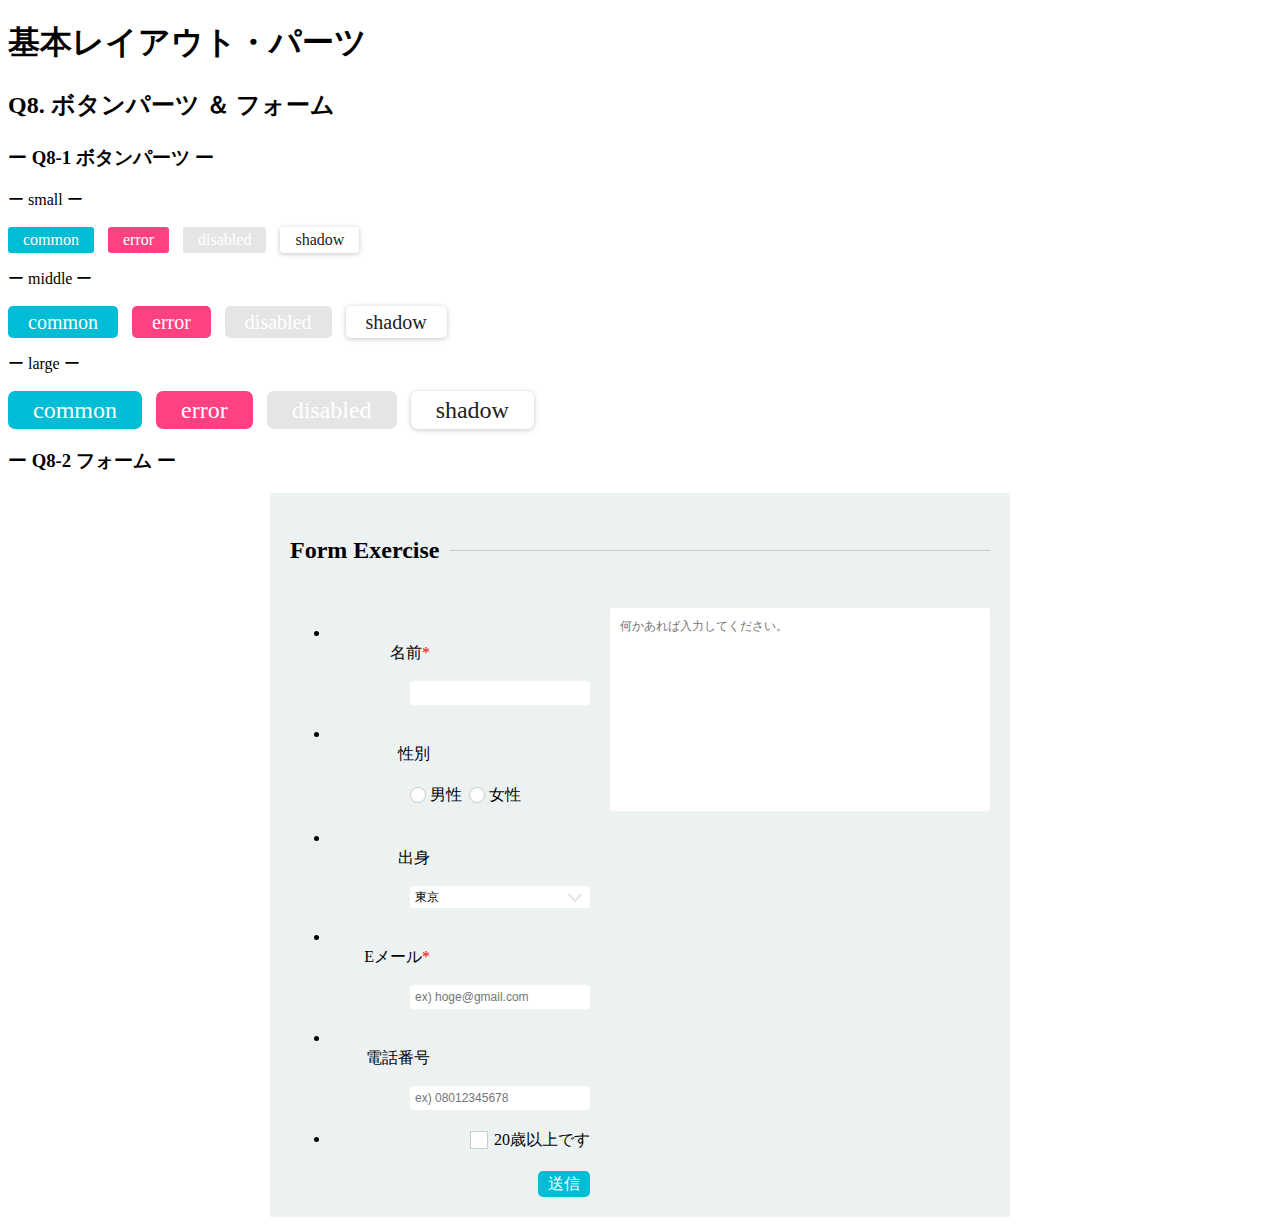
<file: layout_parts/q8/index.html>
<!DOCTYPE html>
<html>
  <head>
    <meta charset="utf-8">
    <meta http-equiv="X-UA-Compatible" content="IE=edge">
    <meta name="viewport" content="width=device-width, initial-scale=1.0, maximum-scale=1.0, user-scalable=no">
    <meta name="format-detection" content="telephone=no">
    <title>基本レイアウト・パーツ</title>
    <link rel="stylesheet" href="http://gizumo-inc.github.io/sample/front-lesson/layout_parts_new/assets/css/reset.css">
    <link rel="stylesheet" href="http://gizumo-inc.github.io/sample/front-lesson/layout_parts_new/assets/css/base.css">
    <link rel="stylesheet" href="css/style.css">
  </head>
  <body>
    <div class="wrapper">
      <h1 class="title">基本レイアウト・パーツ</h1>
      <h2 class="headline">
        <p class="headline__text">Q8. ボタンパーツ ＆ フォーム</p>
      </h2>
      <div class="box">
        <div class="box__inner">
          <h3 class="box__headline">
            <p class="box__headline__text">ー Q8-1 ボタンパーツ ー</p>
          </h3>
          <!--
               この問題は特に難しいプロパティは使いませんので、普通にやれば簡単にボタンを作ることができます。
               ただ、意識していただきたいのは、classを適切にふることで共通化できるスタイルは共通化してしまうということです。
               この問題もHTMLはすでに記述してありますので、ボタンのdivにclassを付与してスタイルを当ててください。
               .q8--btnにfont-sizeを0として指定してあるので必ずボタン部分でfont-sizeを指定してください。
          -->
          <!-- 回答はここに書いてね -->
          <!-- すでについてるクラスにはstyleを指定しない。styleをつける場合は自分で新たにクラスをつけること -->
          <!-- 新たにタグは追加しなくてもできます。 -->
          <div class="q8 q8--btn">
            <p class="q8__title">ー small ー</p>
            <div class="q8__btn q8__btn--small q8__btn--common">common</div>
            <div class="q8__btn q8__btn--small q8__btn--error">error</div>
            <div class="q8__btn q8__btn--small q8__btn--disabled">disabled</div>
            <div class="q8__btn q8__btn--small q8__btn--default is-shadow">shadow</div>
          </div>

          <div class="q8 q8--btn">
            <p class="q8__title">ー middle ー</p>
            <div class="q8__btn q8__btn--middle q8__btn--common">common</div>
            <div class="q8__btn q8__btn--middle q8__btn--error">error</div>
            <div class="q8__btn q8__btn--middle q8__btn--disabled">disabled</div>
            <div class="q8__btn q8__btn--middle q8__btn--default is-shadow">shadow</div>
          </div>

          <div class="q8 q8--btn">
            <p class="q8__title">ー large ー</p>
            <div class="q8__btn q8__btn--large q8__btn--common">common</div>
            <div class="q8__btn q8__btn--large q8__btn--error">error</div>
            <div class="q8__btn q8__btn--large q8__btn--disabled">disabled</div>
            <div class="q8__btn q8__btn--large q8__btn--default is-shadow">shadow</div>
          </div>
          <!-- 回答はここに書いてね -->
        </div>

        <div class="box__inner">
          <h3 class="box__headline">
            <p class="box__headline__text">ー Q8-2 フォーム ー</p>
          </h3>
          <!--
               Webサイトを作る際、コンタクトフォームを実装する機会がとても多くあります。
               ここで使われるタグは一般的にはデザインするのが難しいと言われていますが、それをやらないといけない状況は結構多いです。（簡単リセットされない、:focusや:activeを使う）
               まずは元々タグにあてられているスタイルを解除して、フラットな状態にしてからスタイルを当てていくことが大事です。

               特にradioとcheckboxのチェックのスタイルが難しいと思います。
               やり方として、既存のチェックは使わずに擬似要素でチェックのフィールドを再現します。:checkedを使えばチェックされているかどうかでスタイルを変えることができるので、これをうまく使いましょう。cssでは+（隣接セレクタ）というものも使わなくてはなりませんので、調べてみましょう。
               また、一番下のボタンはbuttonタグを使って実装しましょう。（<input type="submit">を使って実装することも可能です）

               この課題では、実際にユーザーが入力した値を送れる状態まで作っていただきます。answerの方で確認していただきたいのですが、全ての入力フォームを適当に記述してsubmitボタンを押してみてください。URL欄の最後に「?name=...」という感じの文字列が追加されているのがわかると思います。（その?以降のものをパラメーターと呼びます。複数ある場合は?◯◯=□□&△△=××のように&繋ぎになります。◯◯や△△の部分はinputタグやselectタグのname属性が入ります。）
               これが、入力した値を送信できている状態です。本来ではこの値をサーバーサイドで受け取ってフォームの処理をするのですが、今回はHTMLを使って送信するまでをやってもらいます。
               answerで入力した値を自分で作ったフォームに全く同じように入力した場合、URLが全く同じように変わる状態にしてください。（formのaction属性やmethod属性が関係してきます）
               また赤の*(アスタリスク)の部分は必須項目です。必須項目を空にしたまま送信しようとするとアラートが表示される処理も再現しましょう。

               また、この問題はレイアウトが複雑なため、サイズや色の確認のためにデベロッパーツールを見ても構いません。
               ただ全ての答えを見るといったことはしないようにしましょう。

               ■この問題で使う大事なhtml要素
               ・label
               ・form
               ・input(type="text")
               ・input(type="radio")
               ・input(type="checkbox")
               ・textarea
               ・select
               ・button (inputも可能)
               ■この問題で使う大事なプロパティ
               ・appearance(-webkit-appearance)
               ・outline
               ■この問題で使う大事な擬似要素
               ・:checked
               ・:focus
               ・:active
               ・:before
               ・:after
          -->
          <!-- 回答はここに書いてね -->
          <!-- すでについてるクラスにはstyleを指定しない。styleを付ける場合は自分で新たにクラスをつけること -->
          <div class="q8">
            <form class="q8__form">
              <div class="q8__form__title">
                <p class="q8__form__title__text">Form Exercise</p>
              </div>

              <div class="clearfix">
                <div class="q8__main">
                  <ul class="q8__main__items">
                    <li class="clearfix">
                      <p class="q8__main__items__title">名前<span class="is-required">*</span></p>
                      <div class="q8__main__items__content">
                        <input class="q8__input q8__input--init" type="text" name="name" required="">
                      </div>
                    </li>
                    <li class="clearfix">
                      <p class="q8__main__items__title">性別</p>
                      <div class="q8__main__items__content">
                        <label class="q8__radio">
                          <input class="q8__radio__btn" type="radio" name="gender" value="male">
                          <span class="q8__radio__text">男性</span>
                        </label>
                        <label class="q8__radio">
                          <input class="q8__radio__btn" type="radio" name="gender" value="female">
                          <span class="q8__radio__text">女性</span>
                        </label>
                      </div>
                    </li>
                    <li class="clearfix">
                      <p class="q8__main__items__title">出身</p>
                      <div class="q8__main__items__content q8__select">
                        <select name="hometwon" class="q8__select__body q8__input--init">
                          <option value="tokyo">東京</option>
                          <option value="saitama">埼玉</option>
                          <option value="chiba">千葉</option>
                          <option value="kanagawa">神奈川</option>
                        </select>
                      </div>
                    </li>
                    <li class="clearfix">
                      <p class="q8__main__items__title">Eメール<span class="is-required">*</span></p>
                      <div class="q8__main__items__content">
                        <input class="q8__input q8__input--init" type="email" placeholder="ex) hoge@gmail.com" name="email" required="">
                      </div>
                    </li>
                    <li class="clearfix">
                      <p class="q8__main__items__title">電話番号</p>
                      <div class="q8__main__items__content">
                        <input class="q8__input q8__input--init" type="text" name="tel" placeholder="ex) 08012345678">
                      </div>
                    </li>
                    <li class="clearfix">
                      <div class="q8__main__items__content">
                        <div class="q8__checkbox">
                          <input class="q8__checkbox__btn" id="q8-checkbox" type="checkbox" name="twenty" value="true">
                          <label for="q8-checkbox" class="q8__checkbox__text">20歳以上です</label>
                        </div>
                      </div>
                    </li>
                  </ul>

                  <div class="q8__main__bottom">
                    <button class="q8__main__bottom__btn q8__input--init" type="submit">送信</button>
                  </div>
                </div>

                <div class="q8__side">
                  <textarea class="q8__side__text q8__input--init" name="message" placeholder="何かあれば入力してください。"></textarea>
                </div>
              </div>
            </form>
          </div>
        </div>
          <!-- 回答はここに書いてね -->
        </div>
      </div>
    </div>
  </body>
</html>
</file>
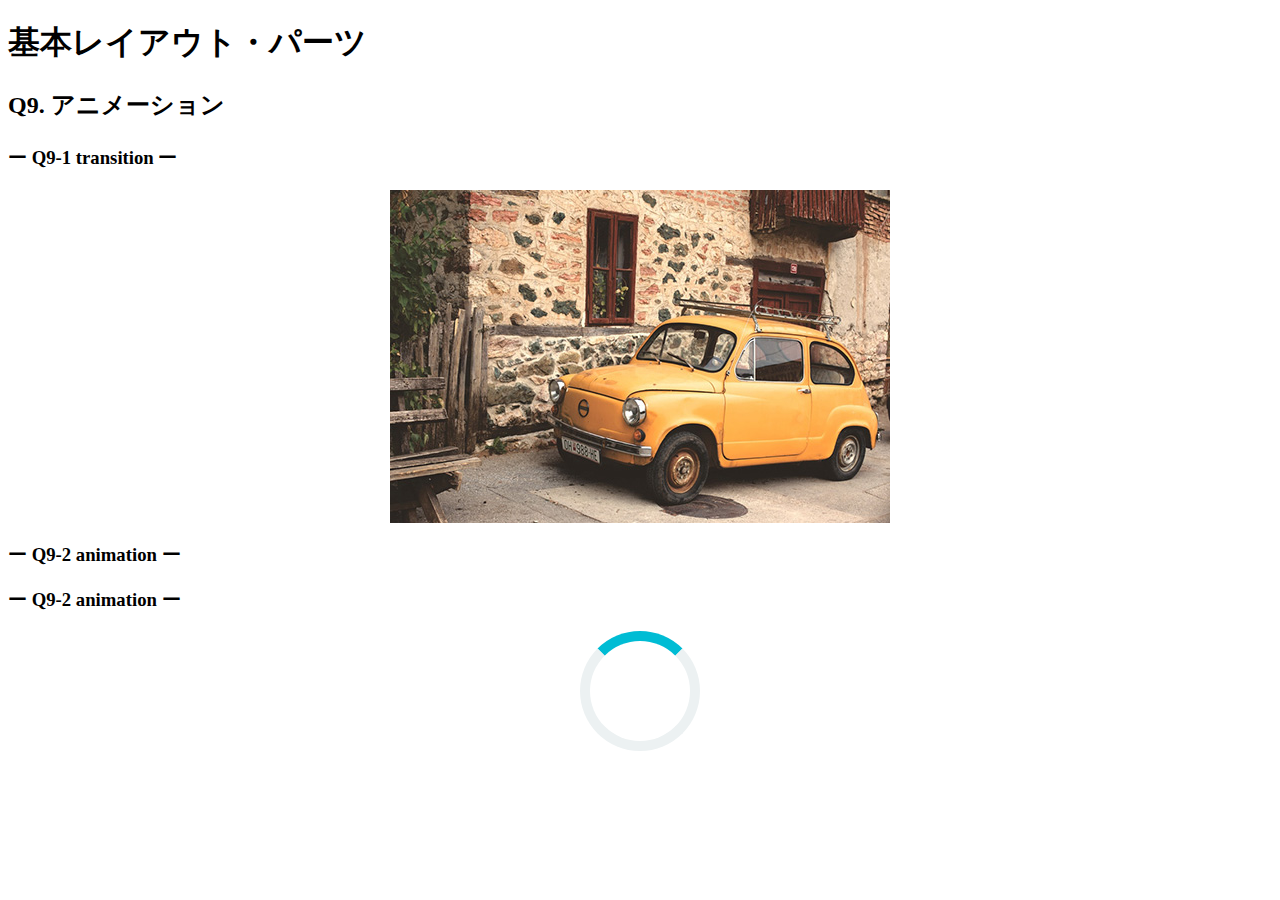
<file: layout_parts/q9/index.html>
<!DOCTYPE html>
<html>
  <head>
    <meta charset="utf-8">
    <meta http-equiv="X-UA-Compatible" content="IE=edge">
    <meta name="viewport" content="width=device-width, initial-scale=1.0, maximum-scale=1.0, user-scalable=no">
    <meta name="format-detection" content="telephone=no">
    <title>基本レイアウト・パーツ</title>
    <link rel="stylesheet" href="http://gizumo-inc.github.io/sample/front-lesson/layout_parts_new/assets/css/reset.css">
    <link rel="stylesheet" href="http://gizumo-inc.github.io/sample/front-lesson/layout_parts_new/assets/css/base.css">
    <link rel="stylesheet" href="css/style.css">
  </head>
  <body>
    <div class="wrapper">
      <h1 class="title">基本レイアウト・パーツ</h1>
      <h2 class="headline">
        <p class="headline__text">Q9. アニメーション</p>
      </h2>
      <div class="box">
        <!--
             アニメーションはユーザーにとってわかりやすいサイトを作るためによく使われるのでこの問題で覚えましょう。
             アニメーションの書き方はtransitionとanimationの2つがあるので、どちらのパターンでも対応できるようになりましょう。
             2つのアニメーションの違いとしては、transitionは書き方は簡単だが細かいアニメーションに向いていない、animationは記述は難しいが複雑なアニメーションを書くことができる、といった感じです。
        -->
        <div class="box__inner">
          <h3 class="box__headline">
            <p class="box__headline__text">ー Q9-1 transition ー</p>
          </h3>
          <!--
               画像をホバーしたとき、要素のサイズやポジションを変えて、その際transitionでアニメーションをかけてください。
               実装の順序として、まずはアニメーション無しでホバーしたときの変化を実装して、それができたあとにアニメーションの記述を追加すると良いかと思います。

               使う画像のパス： "http://gizumo-inc.github.io/sample/front-lesson/layout_parts_new/assets/img/q9/thumb.jpg"

               ■この問題で使う大事なプロパティ
               ・transition
               ・position
               ・transform
               ■この問題で使う大事な擬似クラス
               ・:hover
          -->
          <!-- 回答はクラスq9の要素の中に書いてね -->
          <!-- すでについてるクラスにはstyleを指定しない。styleをつける場合は自分で新たにクラスをつけること -->
          <div class="q9">
            <div class="q9__trans">
              <img class="q9__trans__thumb" src="../assets/img/q9/thumb.jpg" width="500" height="333" alt="">
              <div class="q9__trans__desc">
                <p class="q9__trans__desc__text">Lorem ipsum dolor sit amet, consectetur adipiscing elit, sed do eiusmod tempor incididunt ut labore et dolore magna aliqua. Ut enim ad minim veniam, quis nostrud exercitation ullamco laboris nisi ut aliquip ex ea commodo consequat. Duis aute irure dolor in reprehenderit in voluptate velit esse cillum dolore eu fugiat nulla pariatur. Excepteur sint occaecat cupidatat non proident, sunt in culpa qui officia deserunt mollit anim id est laborum.</p>
              </div>
            </div>            
          </div>
          <!-- 回答はクラスq9の要素の中に書いてね -->
        </div>

        <div class="box__inner">
          <h3 class="box__headline">
            <p class="box__headline__text">ー Q9-2 animation ー</p>
          </h3>
          <!--
               今回はホバーとは関係なく常に動いているアニメーションです。よくローディングで使われるアイコンをCSSだけで実装します。
               まずは上部分だけが水色の円をつくってみてください。その後、アニメーションを使って円の角度を変更する処理を書きます。

               ■この問題で使う大事なプロパティ
               ・animation
               ・border-radius
               ・transform
          -->
          <!-- 回答はクラスq9の要素の中に書いてね -->
          <!-- すでについてるクラスにはstyleを指定しない。styleをつける場合は自分で新たにクラスをつけること -->
          <div class="q9">
            <div class="box__inner">
              <h3 class="box__headline">
                <p class="box__headline__text">ー Q9-2 animation ー</p>
              </h3>
              <div class="q9">
                <div class="q9__anima"></div>
              </div>
            </div>

          </div>
          <!-- 回答はクラスq9の要素の中に書いてね -->
        </div>
      </div>
    </div>
  </body>
</html>
</file>
<file: layout_parts/q1/css/style.css>
@charset "UTF-8";

/* 回答はここに書いてね */

.clearfix:after {
  display: block;
  content: "";
  clear: both;
}

.q1__contents{
  width: 900px;
  /* display: flex; */
  margin: auto;
  padding: 20px;
  background-color: #eff3f4;
}

.q1__content:first-child{
  margin-left: 0;
}

.q1__content{
  float: left;
  padding: 20px;
  width: 230px;
  margin-left: 20px; 
  background-color: #3274ae;
}

.q1__content--box{
  padding: 20px;
  border: 10px solid #022336;
  background-color: #eaf4ff;
}

/* 回答はここに書いてね */
</file>
<file: layout_parts/q10/css/style.css>
@charset "UTF-8";

/* 回答はここに書いてね */

.q10__balloon {
  position: relative;
  width: 500px;
  padding: 20px;
  margin: 0 auto;
  border: 5px solid #222;
  border-radius: 30px;
}

.q10__balloon:before,
.q10__balloon:after {
  position: absolute;
  bottom: 0;
  left: 0;
  width: 0;
  height: 0;
  border: 20px solid transparent;
  content: "";
}

.q10__balloon:before {
  bottom: -45px;
  left: 30px;
  border-top-color: #222;
}

.q10__balloon:after {
  bottom: -38px;
  left: 30px;
  border-top-color: #fff;
}
/* 回答はここに書いてね */
</file>
<file: layout_parts/q2/css/style.css>
@charset "UTF-8";

/* 回答はここに書いてね */
.q2__contents{
  width: 900px;
  padding: 20px;
  margin: auto;
  background-color: #ecf1f2;
}

.left__content{
  float: left;
  margin: 0 20px 10px 0;
  /* マージンに変更 */
}

.right__content{
  float: right;
  margin: 0 0 10px 20px;
  /* マージンに変更 */
}

.q2__text{
  font-size: 18px;
  line-height: 22px;
  word-break: break-all;
  /* 言語に関係なく表示範囲に合わせて改行 */
}

/* 回答はここに書いてね */
</file>
<file: layout_parts/q3/css/style.css>
@charset "UTF-8";

/* 回答はここに書いてね */
.q3__contents{
  width: 100%;
  table-layout: fixed;
}

.q3__contents > tbody > tr:nth-child(even){
  background-color: #ecf1f2;
}

.q3__contents th{
  background-color: #24a;
  color: #fff;
  font-size: 18px;
  line-height: 26px;
}

.q3__contents td{
  line-height: 22px;
}

.q3__contents th, .q3__contents td{
  padding: 10px;
  border: 1px solid #dedede;
  text-align: center;
  vertical-align: middle;
}

.q3__contents > tbody > tr:last-child{
  border-top: 2px dashed #000;
}

/* 回答はここに書いてね */
</file>
<file: layout_parts/q4/css/style.css>
@charset "UTF-8";

/* 回答はここに書いてね */

.q4__contents{
  padding: 20px;
}

.q4__content{
  display: table;
  width: 100%;
  margin-top: 20px;
}

.q4__content:first-child{
  margin-top: 0;
}

.q4__content__sell{
  display: table-cell;
  padding: 20px;
  text-align: center;
}

.pink__sell{
  background-color: #fdc8b8;
  width: 100px;
}

.purple__sell{
  background-color: #e0abd9;
}

.blue__sell{
  background-color: #b6d8ed;
  width: 100px;
}

.yellow__sell{
  background-color: #e5d32e;
}

.red__sell{
  background-color: #ec8f9a;
}

.green__sell{
  background-color: #8fdcad;
  width: 500px;
}

/* 回答はここに書いてね */
</file>
<file: layout_parts/q5/css/style.css>
@charset "UTF-8";

/* 回答はここに書いてね */
.q5__content{
    position: relative;
    height: 500px;
    width: 500px;
    margin: 0 auto;
    background-color: #ecf1f2;
}

.q5__box{
    position: absolute;
    width: 100px;
    font-weight: bold;
    line-height: 100px;
    font-size: 30px;
    text-align: center;
}

.no-1{
    z-index: 1;
    top: 40px;
    left: 200px;
    background-color: #ffefd3;
}
.no-2{
    z-index: 2;
    top: 120px;
    right: 120px;
    background-color: #7084de;
}
.no-3{
    z-index: 3;
    top: 200px;
    right: 40px;
    background-color: #D0ECEA;
}
.no-4{
    z-index: 4;
    top: 280px;
    right: 120px;
    background-color: #8b7a5e;
}
.no-5{
    z-index: 5;
    top: 360px;
    left: 200px;
    background-color: #9fd6d2;
}
.no-6{
    z-index: 6;
    top: 280px;
    left: 120px;
    background-color: #fffee4;
}
.no-7{
    z-index: 7;
    top: 200px;
    left: 40px;
    background-color: #deae70;
}
.no-8{
    z-index: 8;
    top: 120px;
    left: 120px;
    background-color: #de70cf;
}

.no-8::after{
    position: absolute;
    top: 0;
    right: 0;
    width: 20px;
    height: 20px;
    background-color: #ffefd3;
    content: "";
}

.no-9{
    position: fixed;
    z-index: 9;
    top: 10px;
    left: 10px;
    background-color: #2b69a3;
}


/* 回答はここに書いてね */
</file>
<file: layout_parts/q6/css/style.css>
@charset "UTF-8";

/* 回答はここに書いてね */
.q6__box--text{
	width: 90px;
	padding: 10px 0;
	background-color: #e6f2ff;
}

.is__textalign .q6__box--inner{
	text-align: center;
}

.is__textalign .q6__box--text {
	display: inline-block;
}

.is__margin .q6__box--text{
	margin: 0 auto;
	text-align: center;
}

/* ---Q6-2--- */

.is__table {
	display: table;
}

.is__table .q6__box{
	display: table-cell;
	text-align: center;
	vertical-align: middle;
}

.is__table .q6__box--text{
	display: inline-block;
	padding: 10px;
	background-color: #fff;
}

.is__flex{
	display: flex;
	align-items: center;
	text-align: center;
	justify-content: center;
}

.is__flex .q6__box--text{
	padding: 10px;
	background-color: #fff;
}

.fixed{
	position: relative;
}

.fixed > .fixed__text{
	position: absolute;
	top: 0;
	right: 0;
	left: 0;
	bottom: 0;
	margin: auto;
}

.variable{
	position: relative;
}


.variable > .variable__text{
	position: absolute;
	top: 50%;
	left: 50%;
	text-align: center;
	transform: translate(-50%, -50%);
}

/* 回答はここに書いてね */
</file>
<file: layout_parts/q7/css/style.css>
@charset "UTF-8";

/* 回答はここに書いてね */
.clearfix:after {
    display: block;
    content: "";
    clear: both;
}

.q7__content{
    width: 225px;
}

/* ---float--- */
.q7--float .q7__content{
    float: left;
    margin-left: 50px;
    font-size: 16px;
    box-sizing: border-box;
}

.q7--float .q7__content:first-child {
    margin-left: 0;
}

/* ---table--- */
.q7--table .q7__wrapper{
    display: table;
}

.q7--table .q7__content{
    display: table-cell;
    padding-left: 50px;
    vertical-align: middle;
}

.q7--table .q7__content:first-child{
    padding-left: 0;
}

.q7--table .q7__text{
    font-size: 16px;
}

/* ---inlineblock--- */
.q7--inlineblock .q7__wrapper{
    font-size: 0;
}

.q7--inlineblock .q7__content{
    display: inline-block;
    margin-left: 50px;
    font-size: 16px;
    vertical-align: middle;
    box-sizing: border-box;
}

.q7--inlineblock .q7__content:first-child{
    margin-left: 0;
}

/* ---flex--- */
.q7--flex .q7__wrapper{
    display: flex;
    justify-content: space-around;
    align-items: flex-end;
}

.q7--flex .q7__content{
    font-size: 16px;
    vertical-align: middle;
    box-sizing: border-box;
}

/* ---inline-blockとmargin--- */
.q7--margin .q7__content{
    vertical-align: top;
}

.q7--margin .q7__wrapper{
    font-size: 0;
}

.q7--margin .q7__content.is-stable{
    display: inline-block;
    width: 300px;
}

.q7--margin .q7__text{
    font-size: 16px;
}

.q7--margin .q7__content.is-flex {
    display: inline-block;
    width: 100%;
    margin-left: -300px;
    padding-left: 350px;
    box-sizing: border-box;
}
/* 回答はここに書いてね */
</file>
<file: layout_parts/q8/css/style.css>
/* 回答はここに書いてね */

.clearfix:after {
  display: block;
  content: "";
  clear: both;
}

/* ---ボタン--- */
.q8--btn .q8__btn:first-of-type {
  margin-left: 0;
}

.q8__btn {
  display: inline-block;
  margin-left: 10px;
  text-align: center;
  cursor: pointer;
}

.q8__btn--small {
  padding: 0 15px;
  border-radius: 3px;
  font-size: 16px;
  line-height: 26px;
}

.q8__btn--middle {
  padding: 0 20px;
  border-radius: 5px;
  font-size: 20px;
  line-height: 32px;
}

.q8__btn--large {
  padding: 0 25px;
  border-radius: 7px;
  font-size: 24px;
  line-height: 38px;
}

.q8__btn--default {
  background-color: #fff;
  color: #222;
}

.q8__btn--common {
  background-color: #00bcd4;
  color: #fff;
}

.q8__btn--error {
  background-color: #ff4081;
  color: #fff;
}

.q8__btn--disabled {
  background-color: #e5e5e5;
  color: #fff;
  cursor: default;
}

.q8__btn.is-shadow {
  box-shadow: 0 1px 6px rgba(0, 0, 0, .12), 0 1px 4px rgba(0, 0, 0, .12);
}

/* ---フォーム--- */
.q8__form {
  width: 700px;
  margin: 0 auto;
  padding: 20px;
  background-color: #ECF1F2;
}

.q8__form__title {
  position: relative;
  margin-bottom: 20px;
}

.q8__form__title:before {
  position: absolute;
  top: 50%;
  left: 0;
  width: 100%;
  height: 1px;
  background-color: #ccc;
  content: "";
}

.q8__form__title__text {
  position: relative;
  display: inline-block;
  padding-right: 10px;
  background-color: #ecf1f2;
  font-size: 24px;
  font-weight: bold;
}

.q8__main {
  float: left;
  width: 300px;
}

.q8__main__items {
  margin-bottom: 20px;
}

.q8__main__items > li {
  margin-top: 20px;
}

.q8__main__items > li:first-child {
  margin-top: 0;
}

.q8__main__items__title {
  float: left;
  width: 100px;
  line-height: 25px;
  text-align: right;
}

.q8__main__items__title .is-required {
  color: #f00;
}

.q8__main__items__content {
  float: right;
  width: 180px;
}

.q8__input--init {
  padding: 0;
  background: none;
  border: none;
  border-radius: 0;
  font-size: 16px;
  outline: none;
  -webkit-appearance: none;
  -moz-appearance: none;
  appearance: none;
}

.q8__input {
  width: 100%;
  padding: 5px;
  border-radius: 3px;
  background-color: #fff;
  font-size: 12px;
  line-height: 12px;
  box-sizing: border-box;
}

.q8__input:focus {
  box-shadow: 0 0 7px #00bcd4;
}

.q8__radio {
  cursor: pointer;
}

.q8__radio__btn {
  display: none;
}

.q8__radio__text {
  position: relative;
  display: inline-block;
  padding: 3px 3px 3px 20px;
}

.q8__radio__text:before {
  position: absolute;
  top: 50%;
  left: 0;
  width: 14px;
  height: 14px;
  margin-top: -8px;
  background-color: #fff;
  border: 1px solid #ccc;
  border-radius: 50%;
  content: '';
}

.q8__radio__btn:checked + .q8__radio__text:after {
  position: absolute;
  top: 50%;
  left: 4px;
  width: 8px;
  height: 8px;
  margin-top: -4px;
  background-color: #00bcd4;
  border-radius: 50%;
  content: '';
}

.q8__select {
  position: relative;
}

.q8__select:after {
  display: block;
  position: absolute;
  top: 4px;
  right: 10px;
  width: 8px;
  height: 8px;
  border-right: 2px solid #e5e5e5;
  border-bottom: 2px solid #e5e5e5;
  transform: rotate(45deg);
  content: "";
  pointer-events: none;
}

.q8__select__body {
  width: 100%;
  padding: 5px;
  border-radius: 3px;
  background-color: #fff;
  font-size: 12px;
  line-height: 12px;
  box-sizing: border-box;
  cursor: pointer;
}

.q8__checkbox {
  text-align: right;
}

.q8__checkbox__btn {
  display: none;
}

.q8__checkbox__text {
  position: relative;
  display: inline-block;
  padding-left: 24px;
}

.q8__checkbox__text:before {
  position: absolute;
  top: 50%;
  left: 0;
  width: 16px;
  height: 16px;
  margin-top: -9px;
  background-color: #fff;
  border: 1px solid #ccc;
  content: '';
}

.q8__checkbox__btn:checked + .q8__checkbox__text:after {
  position: absolute;
  top: 50%;
  left: 6px;
  margin-top: -14px;
  width: 8px;
  height: 16px;
  border-right: 3px solid #00bcd4;
  border-bottom: 3px solid #00bcd4;
  transform: rotate(45deg);
  content: '';
}

.q8__main__bottom {
  text-align: right;
}

.q8__main__bottom__btn {
  padding: 0 10px;
  border-radius: 5px;
  background-color: #00bcd4;
  color: #fff;
  cursor: pointer;
  font-size: 16px;
  line-height: 26px;
}

.q8__main__bottom__btn:active {
  background-color: #fff;
  color: #00bcd4;
}

.q8__side {
  float: right;
  width: 380px;
}

.q8__side__text {
  width: 100%;
  height: 203px;
  padding: 10px;
  border-radius: 3px;
  background-color: #fff;
  font-size: 12px;
  resize: none;
  box-sizing: border-box;
}

.q8__side__text:focus {
  box-shadow: 0 0 7px #00bcd4;
}

/* 回答はここに書いてね */
</file>
<file: layout_parts/q9/css/style.css>
@charset "UTF-8";

/* 回答はここに書いてね */

.q9__trans {
  position: relative;
  overflow: hidden;
  width: 500px;
  height: 333px;
  margin: 0 auto;
  cursor: pointer;
}

.q9__trans__thumb {
  transition: all .5s;
}

.q9__trans__desc {
  position: absolute;
  bottom: -100%;
  left: 0;
  width: 100%;
  height: 100%;
  background: linear-gradient(rgba(0, 0, 0, 0), rgba(0, 0, 0, .8));
  transition: all .5s;
}

.q9__trans:hover .q9__trans__thumb {
  transform: scale(1.5);
}

.q9__trans:hover .q9__trans__desc {
  bottom: 0;
}

.q9__trans__desc__text {
  position: absolute;
  bottom: 0;
  left: 0;
  width: 100%;
  padding: 20px;
  color: #fff;
  box-sizing: border-box;
  word-break: break-all;
}

.q9__anima {
  width: 100px;
  height: 100px;
  margin: 0 auto;
  border: 10px solid #ecf1f2;
  border-top-color: #00bcd4;
  border-radius: 50%;
  animation: loading 1.1s infinite linear;
}

@keyframes loading {
  0% {
    transform: rotate(0);
  }
  100% {
    transform: rotate(360deg);
  }
}
/* 回答はここに書いてね */
</file>
